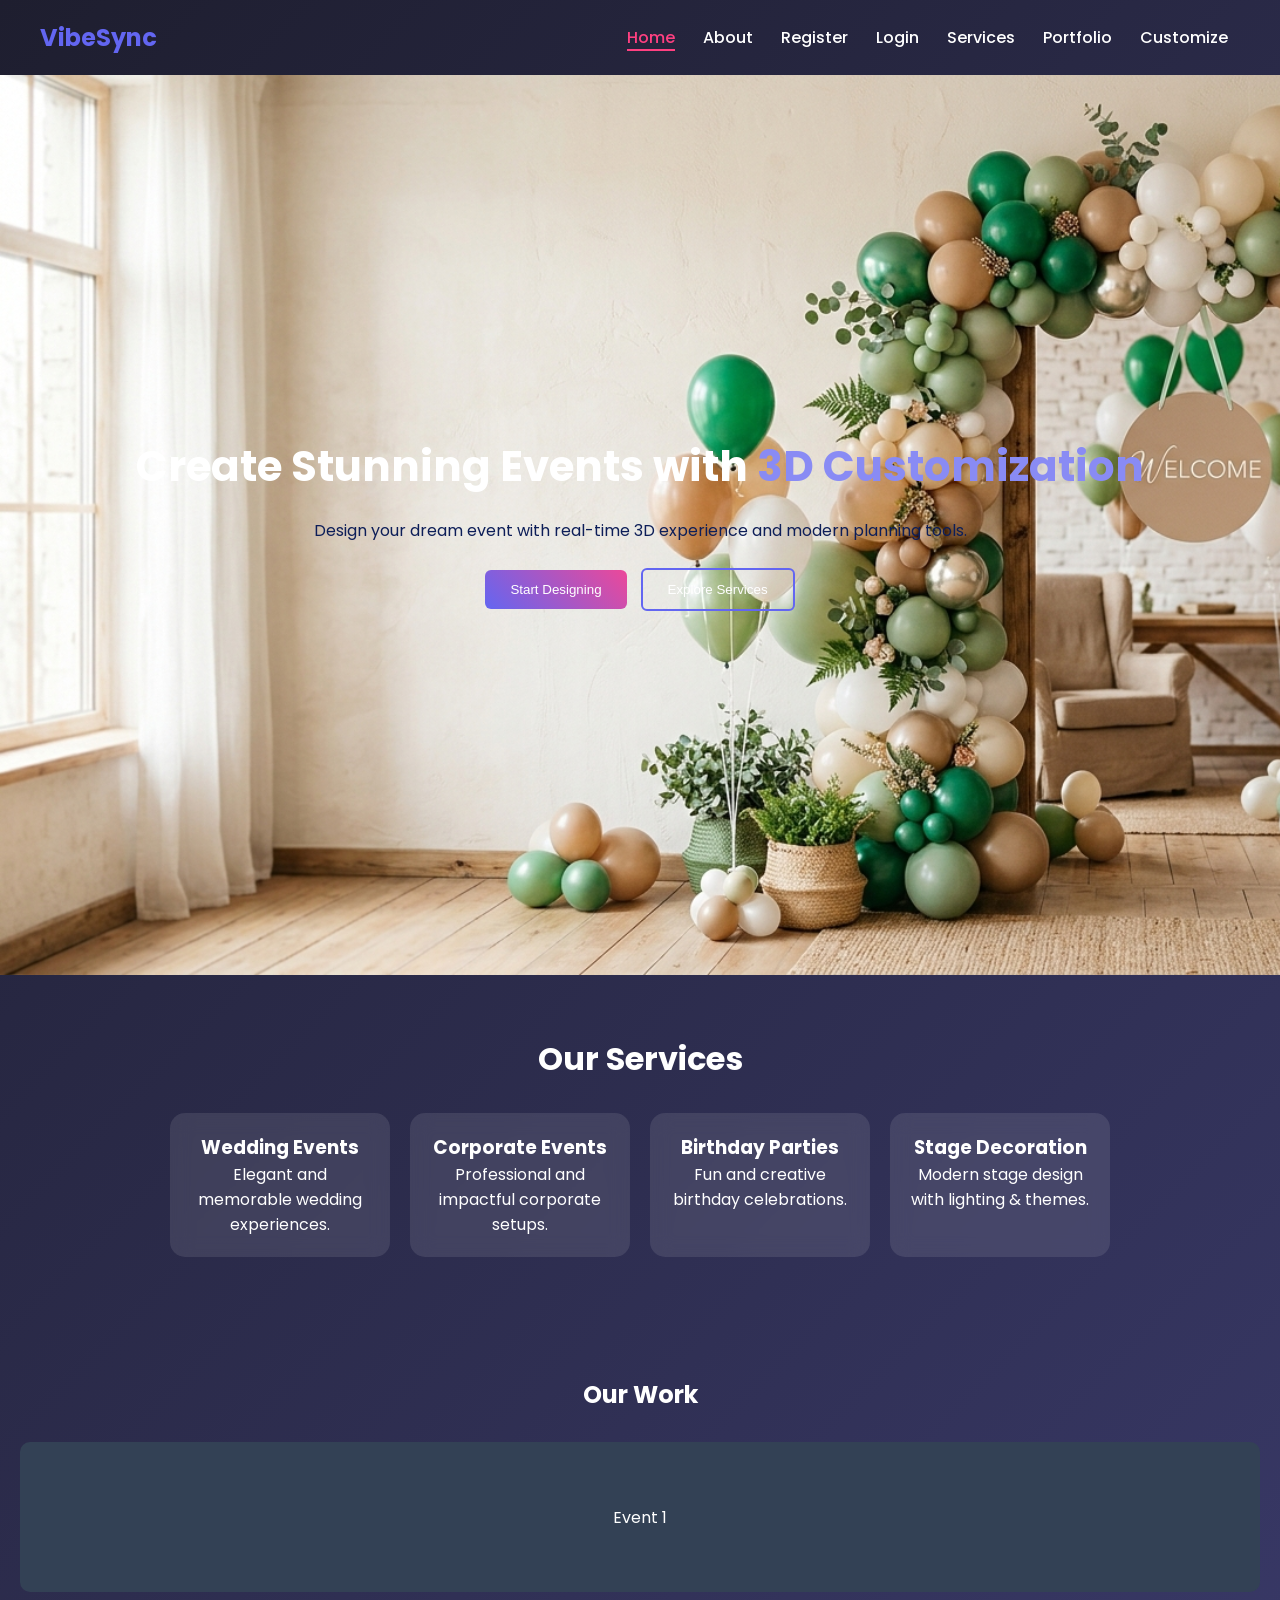
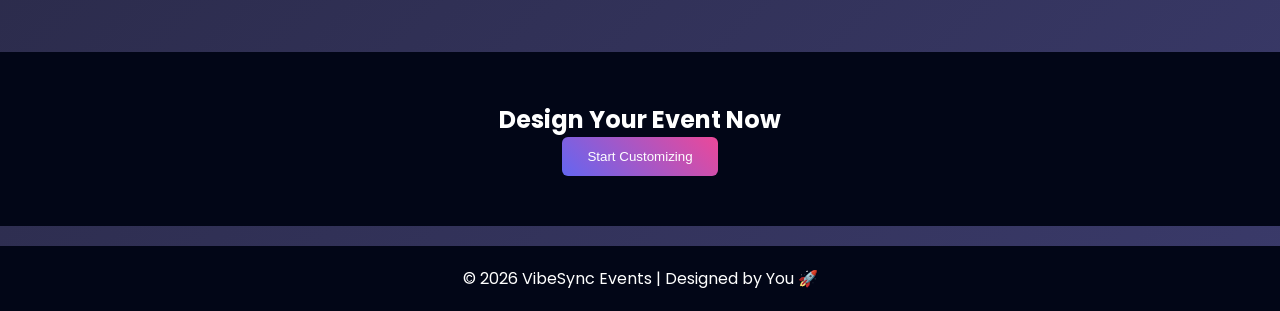
<file: project 3 frontend/index.html>
<!DOCTYPE html>
<html lang="en">
<head>
  <meta charset="UTF-8">
  <title>VibeSync Events</title>
  <meta name="viewport" content="width=device-width, initial-scale=1.0">

  <!-- CSS -->
  <link rel="stylesheet" href="css/style.css">

  <!-- Google Font -->
  <link href="https://fonts.googleapis.com/css2?family=Poppins:wght@300;500;700&display=swap" rel="stylesheet">
</head>

<body>

<!-- ================= NAVBAR ================= -->
<nav class="navbar">
  <h1 class="logo">VibeSync</h1>

  <div class="nav-links">
    <a href="index.html">Home</a>
    <a href="about.html">About</a>
    <a href="register.html">Register</a>
    <a href="login.html">Login</a>
    <a href="services.html">Services</a>
    <a href="portfolio.html">Portfolio</a>
    <a href="customize.html" class="btn">Customize</a>
  </div>
</nav>

<!-- ================= HERO SECTION ================= -->
<section class="hero">
  <div class="hero-content">
    <h2>Create Stunning Events with <span>3D Customization</span></h2>
    <p>Design your dream event with real-time 3D experience and modern planning tools.</p>

    <div class="hero-buttons">
      <button onclick="goToCustomize()">Start Designing</button>
      <button class="outline" onclick="scrollToSection()">Explore Services</button>
    </div>
  </div>
</section>

<!-- ================= SERVICES SECTION ================= -->
<section class="services" id="services">
  <h2>Our Services</h2>

  <div class="service-cards">
    <div class="card">
      <h3>Wedding Events</h3>
      <p>Elegant and memorable wedding experiences.</p>
    </div>

    <div class="card">
      <h3>Corporate Events</h3>
      <p>Professional and impactful corporate setups.</p>
    </div>

    <div class="card">
      <h3>Birthday Parties</h3>
      <p>Fun and creative birthday celebrations.</p>
    </div>

    <div class="card">
      <h3>Stage Decoration</h3>
      <p>Modern stage design with lighting & themes.</p>
    </div>
  </div>
</section>

<!-- ================= PORTFOLIO SECTION ================= -->
<section class="portfolio">
  <h2>Our Work</h2>

  <div class="portfolio-grid">
  <div class="box">Event 1</div></div>
</section>
<!-- ================= CTA SECTION ================= -->
<section class="cta">
  <h2>Design Your Event Now</h2>
  <button onclick="goToCustomize()">Start Customizing</button>
</section>

<!-- ================= FOOTER ================= -->
<footer class="footer">
  <p>© 2026 VibeSync Events | Designed by You 🚀</p>
</footer>

<!-- ================= JS ================= -->
<script src="js/main.js"></script>

<script>
  function goToCustomize() {
    window.location.href = "customize.html";
  }

  function scrollToSection() {
    document.getElementById("services").scrollIntoView({
      behavior: "smooth"
    });
  }
</script>

</body>
</html>
</file>
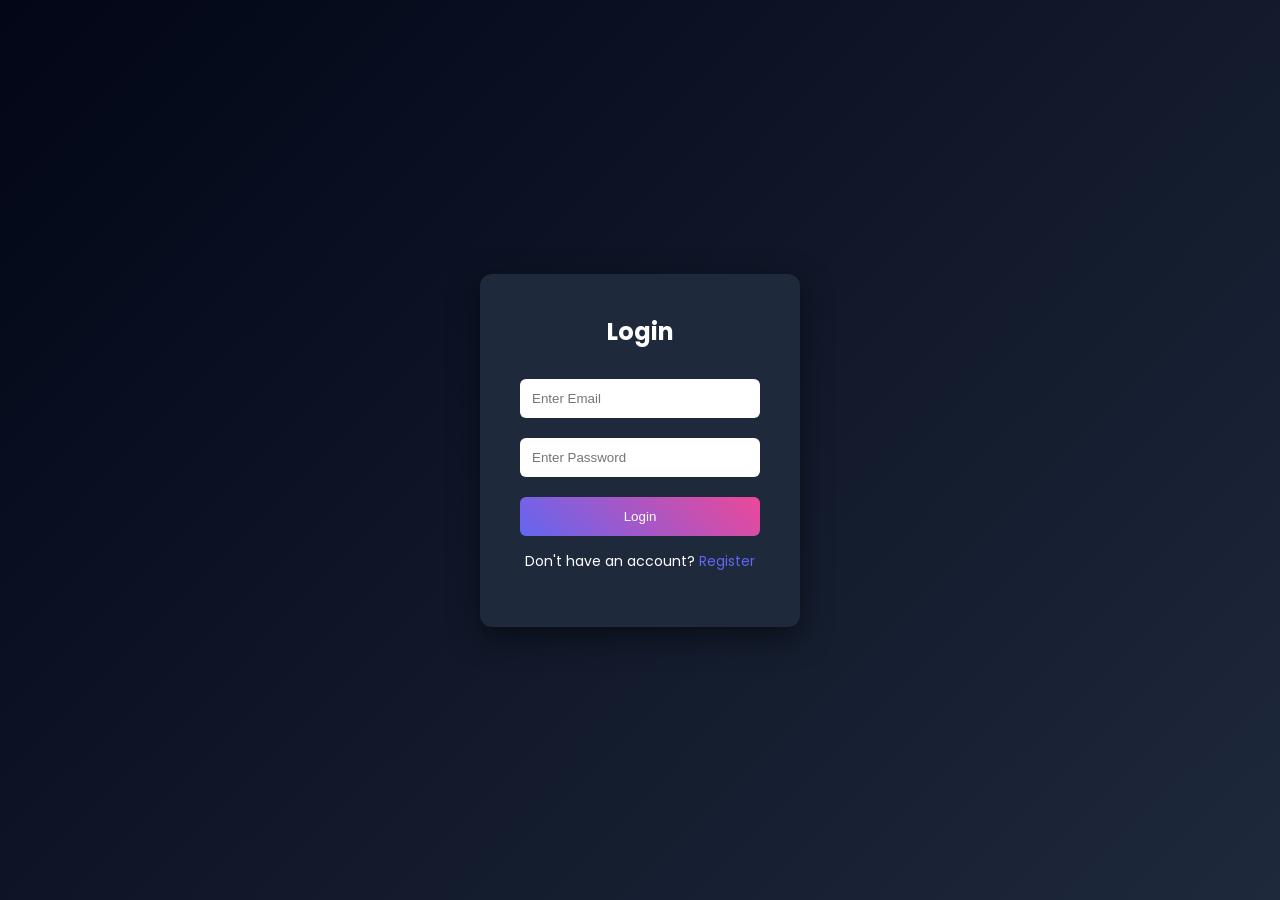
<file: project 3 frontend/login.html>
<!DOCTYPE html>
<html lang="en">
<head>
  <meta charset="UTF-8">
  <title>Login - VibeSync</title>
  <meta name="viewport" content="width=device-width, initial-scale=1.0">

  <!-- CSS -->
  <link rel="stylesheet" href="css/style.css">

  <!-- Google Font -->
  <link href="https://fonts.googleapis.com/css2?family=Poppins:wght@300;500;600&display=swap" rel="stylesheet">

  <style>
    body {
      font-family: 'Poppins', sans-serif;
      background: linear-gradient(135deg, #020617, #1e293b);
      display: flex;
      justify-content: center;
      align-items: center;
      height: 100vh;
    }

    .login-container {
      background: #1e293b;
      padding: 40px;
      border-radius: 12px;
      width: 320px;
      box-shadow: 0 10px 30px rgba(0,0,0,0.5);
      text-align: center;
    }

    .login-container h2 {
      margin-bottom: 20px;
    }

    input {
      width: 100%;
      padding: 12px;
      margin: 10px 0;
      border: none;
      border-radius: 6px;
      outline: none;
    }

    button {
      width: 100%;
      padding: 12px;
      margin-top: 10px;
      background: linear-gradient(45deg, #6366f1, #ec4899);
      border: none;
      color: white;
      border-radius: 6px;
      cursor: pointer;
    }

    .login-container p {
      margin-top: 15px;
      font-size: 14px;
    }

    .login-container a {
      color: #6366f1;
      text-decoration: none;
    }

    .error {
      color: red;
      font-size: 13px;
      margin-top: 5px;
    }
  </style>
</head>

<body>

<div class="login-container">
  <h2>Login</h2>

  <form id="loginForm">
    <input type="email" id="email" placeholder="Enter Email" required>
    <input type="password" id="password" placeholder="Enter Password" required>

    <button type="submit">Login</button>

    <p>Don't have an account? <a href="register.html">Register</a></p>
    <p class="error" id="errorMsg"></p>
  </form>
</div>

<script>
  document.getElementById("loginForm").addEventListener("submit", async function(e) {
    e.preventDefault();

    const email = document.getElementById("email").value;
    const password = document.getElementById("password").value;

    if (!email || !password) {
      document.getElementById("errorMsg").innerText = "All fields are required!";
      return;
    }

    try {
      const response = await fetch("http://localhost:5000/login", {
        method: "POST",
        headers: {
          "Content-Type": "application/json"
        },
        body: JSON.stringify({ email, password })
      });

      const data = await response.json();

      if (data.success) {
        alert("Login Successful!");
        localStorage.setItem("token", data.token);
        window.location.href = "index.html";
      } else {
        document.getElementById("errorMsg").innerText = data.message;
      }

    } catch (error) {
      document.getElementById("errorMsg").innerText = "Server error!";
    }
  });
</script>

</body>
</html>
</file>
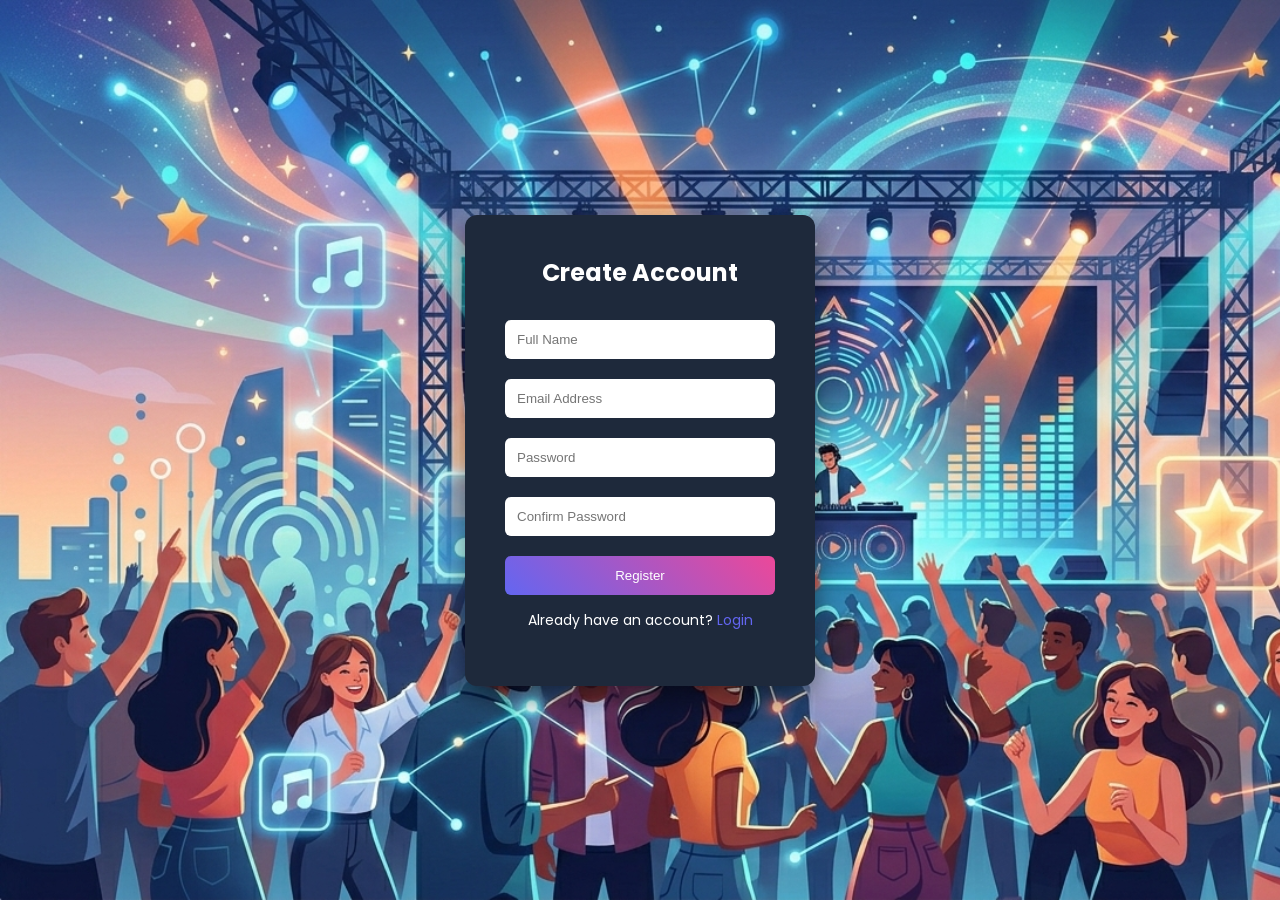
<file: project 3 frontend/register.html>
<!DOCTYPE html>
<html lang="en">
<head>
  <meta charset="UTF-8">
  <title>Register - VibeSync</title>
  <meta name="viewport" content="width=device-width, initial-scale=1.0">

  <!-- CSS -->
  <link rel="stylesheet" href="css/style.css">

  <!-- Google Font -->
  <link href="https://fonts.googleapis.com/css2?family=Poppins:wght@300;500;600&display=swap" rel="stylesheet">

  <style>
    body {
      font-family: 'Poppins', sans-serif;
      background-image: url("css/assets/registerbg.png");background-repeat: no-repeat; background-size: cover; background-blend-mode: color-burn;
      display: flex;
      justify-content: center;
      align-items: center;
      height: 100vh;
    }

    .register-container {
      background: #1e293b;
      padding: 40px;
      border-radius: 12px;
      width: 350px;
      box-shadow: 0 10px 30px rgba(0,0,0,0.5);
      text-align: center;
    }

    .register-container h2 {
      margin-bottom: 20px;
    }

    input {
      width: 100%;
      padding: 12px;
      margin: 10px 0;
      border: none;
      border-radius: 6px;
      outline: none;
    }

    button {
      width: 100%;
      padding: 12px;
      margin-top: 10px;
      background: linear-gradient(45deg, #6366f1, #ec4899);
      border: none;
      color: white;
      border-radius: 6px;
      cursor: pointer;
    }

    .register-container p {
      margin-top: 15px;
      font-size: 14px;
    }

    .register-container a {
      color: #6366f1;
      text-decoration: none;
    }

    .error {
      color: red;
      font-size: 13px;
      margin-top: 5px;
    }

    .success {
      color: lightgreen;
      font-size: 13px;
      margin-top: 5px;
    }
  </style>
</head>

<body>

<div class="register-container">
  <h2>Create Account</h2>

  <form id="registerForm">
    <input type="text" id="name" placeholder="Full Name" required>
    <input type="email" id="email" placeholder="Email Address" required>
    <input type="password" id="password" placeholder="Password" required>
    <input type="password" id="confirmPassword" placeholder="Confirm Password" required>

    <button type="submit">Register</button>

    <p>Already have an account? <a href="login.html">Login</a></p>

    <p class="error" id="errorMsg"></p>
    <p class="success" id="successMsg"></p>
  </form>
</div>

<script>
  document.getElementById("registerForm").addEventListener("submit", async function(e) {
    e.preventDefault();

    const name = document.getElementById("name").value;
    const email = document.getElementById("email").value;
    const password = document.getElementById("password").value;
    const confirmPassword = document.getElementById("confirmPassword").value;

    const errorMsg = document.getElementById("errorMsg");
    const successMsg = document.getElementById("successMsg");

    errorMsg.innerText = "";
    successMsg.innerText = "";

    // Validation
    if (!name || !email || !password || !confirmPassword) {
      errorMsg.innerText = "All fields are required!";
      return;
    }

    if (password.length < 6) {
      errorMsg.innerText = "Password must be at least 6 characters!";
      return;
    }

    if (password !== confirmPassword) {
      errorMsg.innerText = "Passwords do not match!";
      return;
    }

    try {
      const response = await fetch("http://localhost:5000/register", {
        method: "POST",
        headers: {
          "Content-Type": "application/json"
        },
        body: JSON.stringify({ name, email, password })
      });

      const data = await response.json();

      if (data.success) {
        successMsg.innerText = "Registration successful! Redirecting to login...";
        
        setTimeout(() => {
          window.location.href = "login.html";
        }, 1500);
      } else {
        errorMsg.innerText = data.message;
      }

    } catch (error) {
      errorMsg.innerText = "Server error!";
    }
  });
</script>

</body>
</html>
</file>
<file: project 3 frontend/css/style.css>
/* ================= GLOBAL ================= */
* {
  margin: 0;
  padding: 0;
  box-sizing: border-box;
}

/* ================= NAVBAR ================= */
.navbar {
  display: flex;
  justify-content: space-between;
  align-items: center;
  padding: 20px 40px;
  background: #020617;
  position: sticky;
  top: 0;
  z-index: 1000;
}

.navbar h1 {
  font-size: 24px;
  color: #6366f1;
}

.navbar div a {
  margin: 0 12px;
  text-decoration: none;
  color: white;
  font-weight: 500;
  transition: 0.3s;
}

.navbar div a:hover {
  color: #6366f1;
}

/* ================= HERO ================= */
.hero {
  height: 100vh;
  background: linear-gradient(135deg, #020617, #1e293b); 
   background-image: url("assets/homebg.png"); background-repeat: no-repeat; background-size: cover; background-blend-mode:lighten;
  display: flex;
  justify-content: center;
  align-items: center;
  text-align: center;
  padding: 20px;
}

.hero-content h2 {
  font-size: 42px;
  margin-bottom: 20px;
}

.hero-content span {
  color: #898bf4;
}

.hero-content p {
  color: #0d1e58;
  margin-bottom: 20px;
}

.hero-buttons button {
  margin: 5px;
}

/* ================= BUTTON ================= */
button {
  padding: 12px 25px;
  border: none;
  border-radius: 6px;
  cursor: pointer;
  background: linear-gradient(45deg, #6366f1, #ec4899);
  color: white;
  font-weight: 500;
  transition: 0.3s;
}

button:hover {
  transform: scale(1.05);
}

button.outline {
  background: transparent;
  border: 2px solid #6366f1;
}

/* ================= SERVICES ================= */
.services {
  padding: 60px 20px;
  text-align: center;
}

.services h2 {
  margin-bottom: 30px;
  font-size: 32px;
}

.service-cards {
  display: flex;
  justify-content: center;
  gap: 20px;
  flex-wrap: wrap;
}

.card {
  background: #1e293b;
  padding: 25px;
  border-radius: 12px;
  width: 220px;
  transition: 0.3s;
}

.card:hover {
  transform: translateY(-10px);
  background: linear-gradient(135deg, #6366f1, #ec4899);
}

/* ================= PORTFOLIO ================= */
.portfolio {
  padding: 60px 20px;
  text-align: center;
}

.portfolio h2 {
  margin-bottom: 30px;
}

.portfolio-grid {
  display: grid;
  grid-template-columns: repeat(auto-fit, minmax(200px, 1fr));
  gap: 15px;
}

.box {
  height: 150px;
  background: #334155;
  border-radius: 10px;
  display: flex;
  justify-content: center;
  align-items: center;
  transition: 0.9s;
}

.box:hover {
  transform: scale(1.05);
  background: #6366f1;
  background-image: url("assets/ourwork1.jpeg"); background-size: cover; background-repeat: no-repeat;background-position: center;
}

/* ================= CTA ================= */
.cta {
  text-align: center;
  padding: 50px;
  background: #020617;
}

/* ================= ABOUT ================= */
.about-container {
  padding: 60px 20px;
  text-align: center;
}

.stats {
  display: flex;
  justify-content: center;
  gap: 20px;
  margin-top: 40px;
  flex-wrap: wrap;
}

.stat-box {
  background: #1e293b;
  padding: 20px;
  border-radius: 10px;
  width: 180px;
}

.stat-box h3 {
  color: #6366f1;
}

/* ================= TEAM ================= */
.team-grid {
  display: flex;
  justify-content: center;
  gap: 20px;
  flex-wrap: wrap;
}

.team-member {
  background: #1e293b;
  padding: 20px;
  border-radius: 10px;
  width: 200px;
}

/* ================= PORTFOLIO PAGE ================= */
.portfolio-container {
  padding: 50px 20px;
}

.grid {
  display: grid;
  grid-template-columns: repeat(auto-fit, minmax(250px, 1fr));
  gap: 20px;
}

.card img {
  width: 100%;
  height: 180px;
  object-fit: cover;
}

/* ================= SERVICES PAGE ================= */
.services-container {
  padding: 50px 20px;
}

.services-grid {
  display: grid;
  grid-template-columns: repeat(auto-fit, minmax(250px, 1fr));
  gap: 25px;
}

.service-card {
  background: #1e293b;
  padding: 25px;
  border-radius: 12px;
  transition: 0.3s;
}

.service-card:hover {
  transform: translateY(-10px);
}

/* ================= CUSTOMIZE PAGE ================= */
.container {
  display: flex;
}

.controls {
  width: 300px;
  background: #020617;
  padding: 20px;
}

#canvas-container {
  flex: 1;
}

/* ================= FOOTER ================= */
.footer {
  text-align: center;
  padding: 20px;
  background: #020617;
  margin-top: 20px;
}

/* ================= RESPONSIVE ================= */
@media (max-width: 768px) {
  .navbar {
    flex-direction: column;
  }

  .hero-content h2 {
    font-size: 28px;
  }

  .service-cards {
    flex-direction: column;
    align-items: center;
  }
}
nav a.active {
  color: #ff4081;
  border-bottom: 2px solid #ff4081;
}
body {
  font-family: 'Poppins', sans-serif;
  background: linear-gradient(135deg, #1e1e2f, #3a3a6a);
  color: white;
}

.card {
  background: rgba(255,255,255,0.1);
  backdrop-filter: blur(10px);
  border-radius: 15px;
  padding: 20px;
}
</file>
